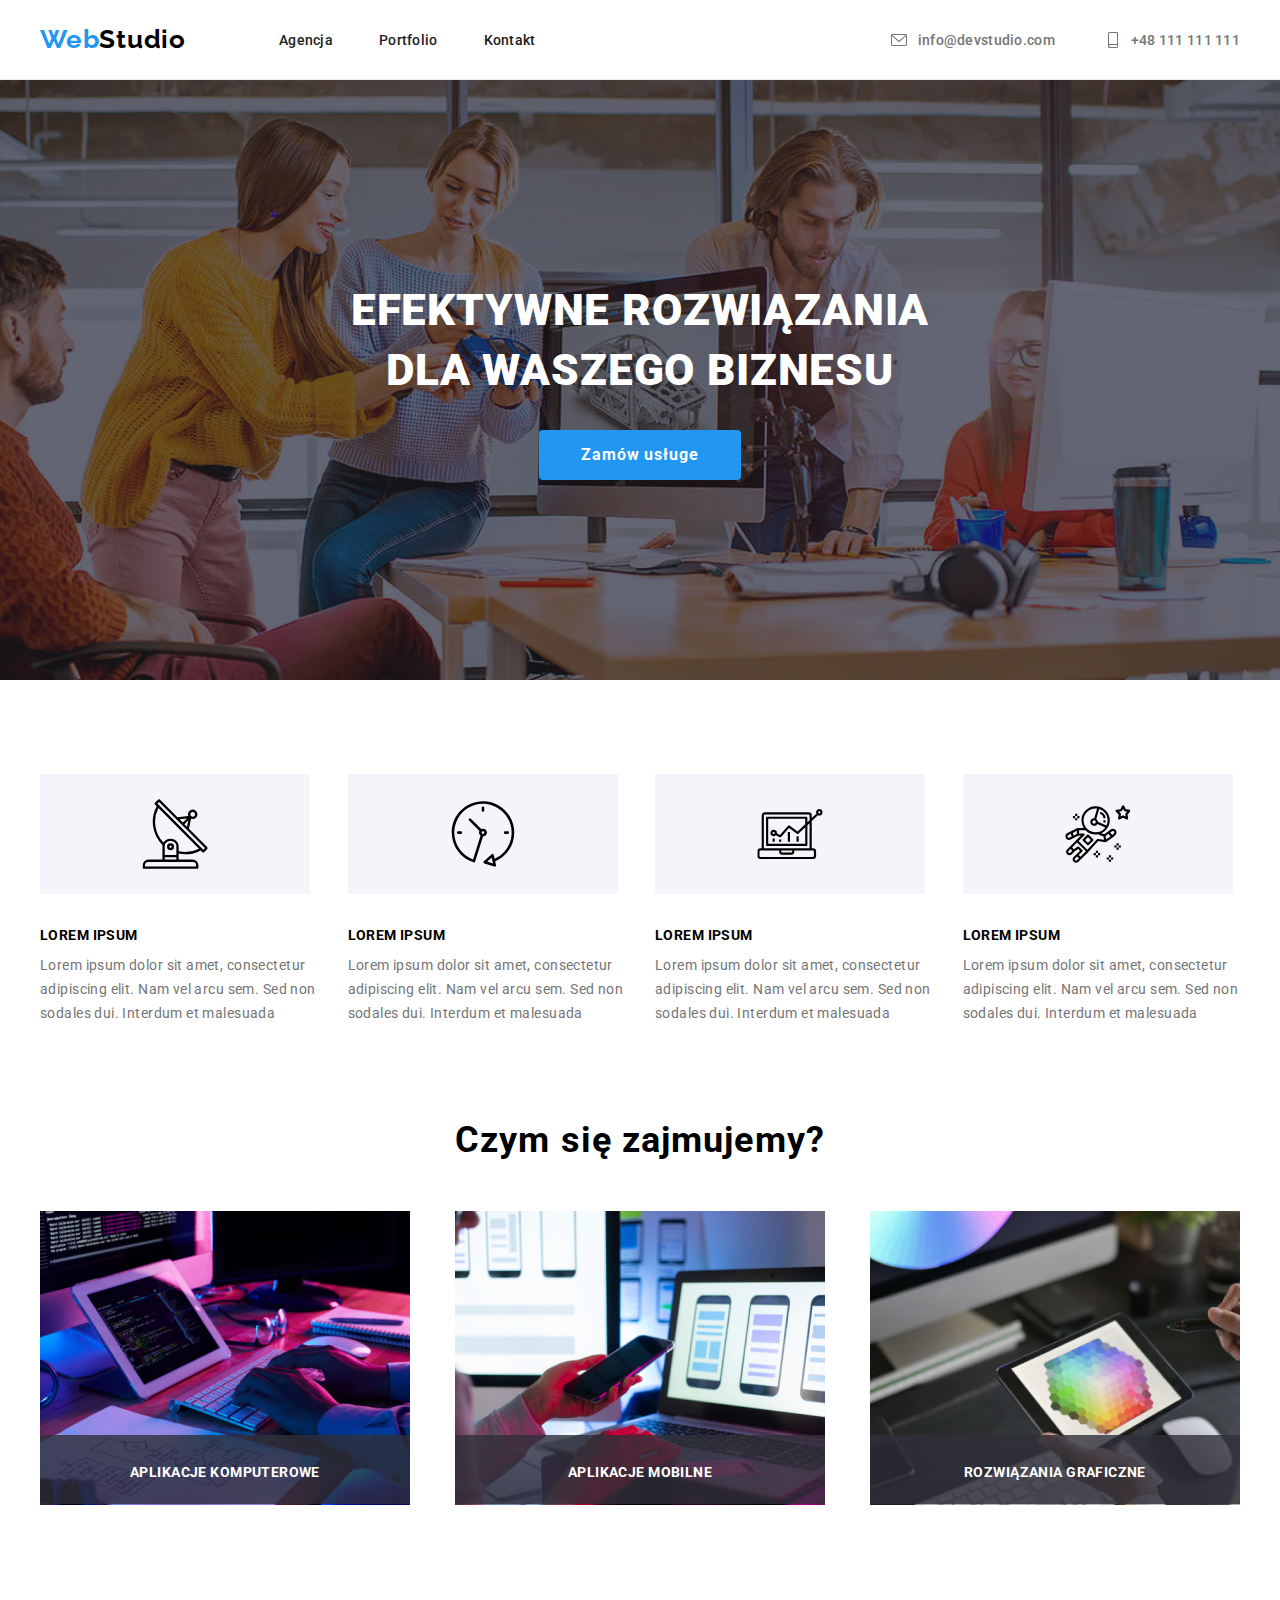
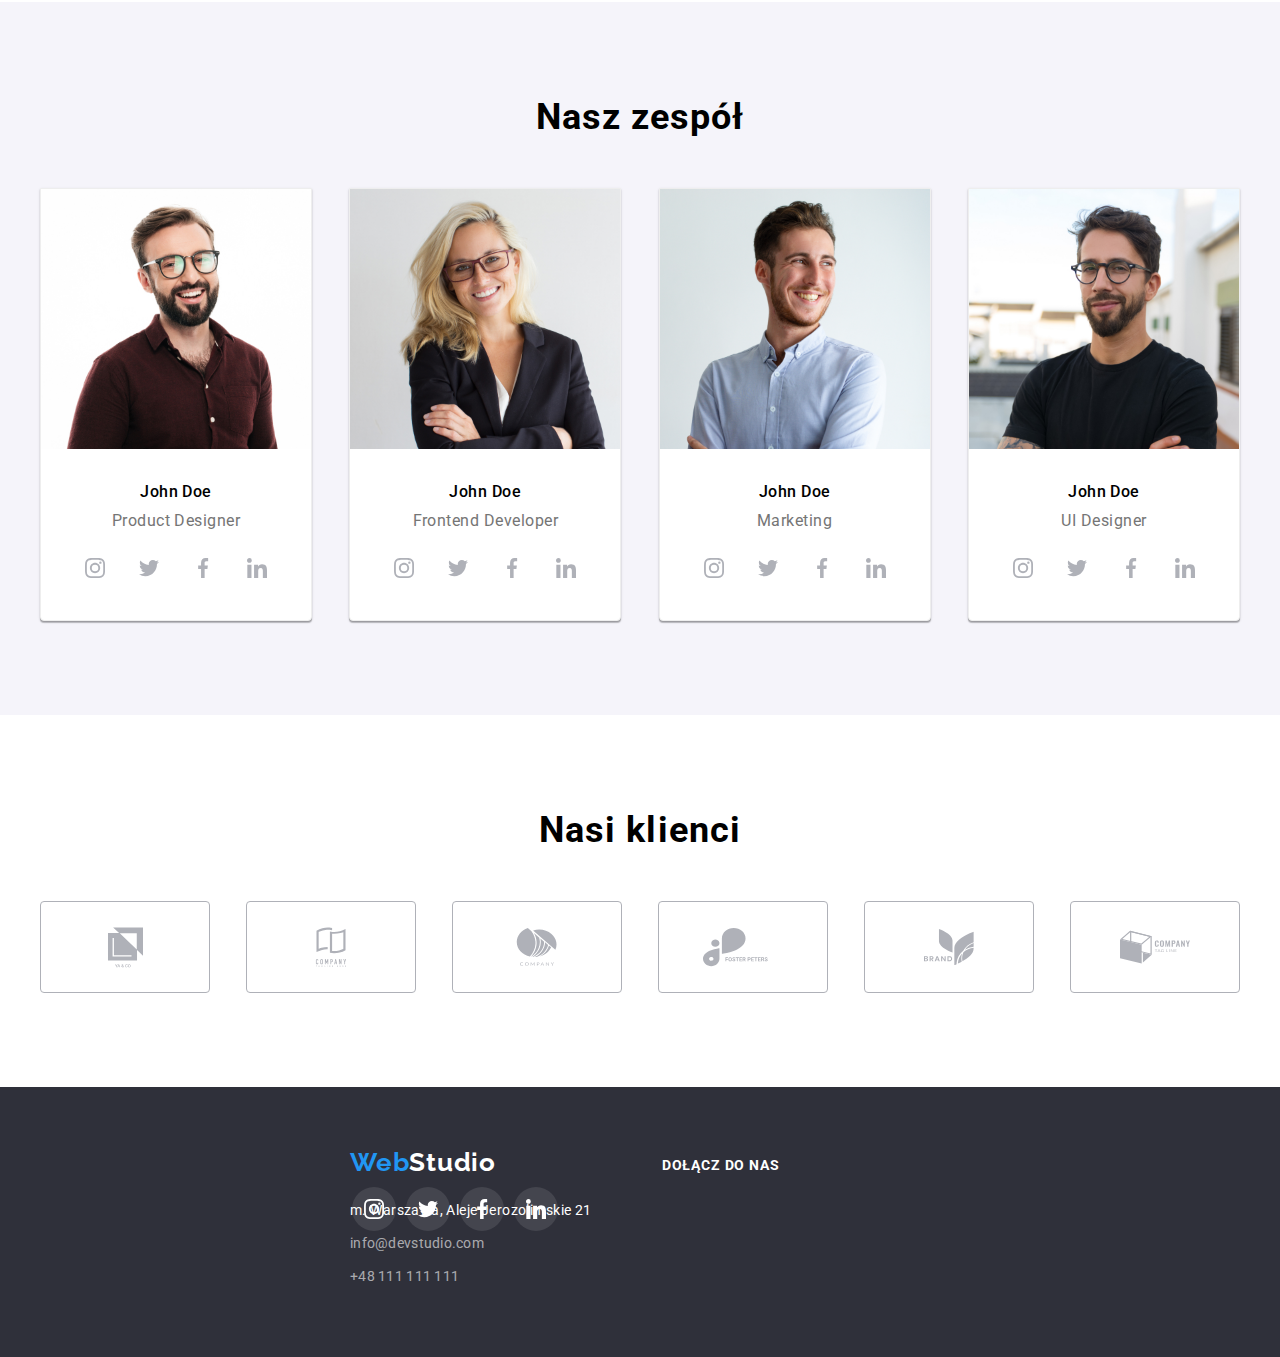
<file: index.html>
<!DOCTYPE html>
<html lang="pl">
  <head>
    <meta charset="UTF-8" />
    <meta http-equiv="X-UA-Compatible" content="IE=edge" />
    <meta name="viewport" content="width=device-width, initial-scale=1.0" />
    <link rel="preconnect" href="https://fonts.googleapis.com" />
    <link rel="preconnect" href="https://fonts.gstatic.com" crossorigin />
    <link
      href="https://fonts.googleapis.com/css2?family=Raleway:wght@700&family=Roboto:wght@400;500;700;900&display=swap"
      rel="stylesheet"
    />
    <link rel="stylesheet" href="css/normalize.css" />
    <link rel="stylesheet" href="css/style.css" />
    <title>WebStudio</title>
  </head>
  <body>
    <header>
      <div class="container header">
        <nav class="header__nav">
          <a href="./index.html" class="header__logo"
            >Web<span class="header__logo--accent">Studio</span>
          </a>
          <ul class="header__menu">
            <li>
              <a class="header__menu-link" href="">Agencja</a>
            </li>
            <li><a class="header__menu-link" href="./portfolio.html">Portfolio</a></li>
            <li><a class="header__menu-link" href="">Kontakt</a></li>
          </ul>
        </nav>
        <ul class="header__contact">
          <li>
            <a class="header__contact--link" href="mailto:info@devstudio.com"
              ><svg width="18" height="16">
                <use href="./images/icons.svg#icon-envelope-3"></use></svg
              >info@devstudio.com</a
            >
          </li>
          <li>
            <a class="header__contact--link" href="tel:+48111111111"
              ><svg width="16" height="20">
                <use href="./images/icons.svg#icon-smartphone-2"></use>
              </svg>
              +48 111 111 111</a
            >
          </li>
        </ul>
      </div>
    </header>
    <main>
      <section class="section slogan">
        <div class="container">
          <h1 class="slogan__text">EFEKTYWNE ROZWIĄZANIA<br />DLA WASZEGO BIZNESU</h1>
          <button type="button" class="slogan__button" data-modal-open>Zamów usługe</button>
        </div>
      </section>
      <section class="section">
        <div class="container">
          <ul class="lorem__list lorem__icons">
            <li>
              <svg class="lorem__icons--box" width="65.32px" height="70px">
                <use href="./images/icons.svg#icon-Group-10"></use>
              </svg>
              <h3>LOREM IPSUM</h3>
              <p class="lorem__table--text">
                Lorem ipsum dolor sit amet, consectetur adipiscing elit. Nam vel arcu sem. Sed non
                sodales dui. Interdum et malesuada
              </p>
            </li>
            <li>
              <svg class="lorem__icons--box" width="65.32px" height="70px">
                <use href="./images/icons.svg#icon-clock-1-2"></use>
              </svg>
              <h3>LOREM IPSUM</h3>
              <p class="lorem__table--text">
                Lorem ipsum dolor sit amet, consectetur adipiscing elit. Nam vel arcu sem. Sed non
                sodales dui. Interdum et malesuada
              </p>
            </li>
            <li>
              <svg class="lorem__icons--box" width="65.32px" height="70px">
                <use href="./images/icons.svg#icon-diagram-1-2"></use>
              </svg>
              <h3>LOREM IPSUM</h3>
              <p class="lorem__table--text">
                Lorem ipsum dolor sit amet, consectetur adipiscing elit. Nam vel arcu sem. Sed non
                sodales dui. Interdum et malesuada
              </p>
            </li>
            <li>
              <svg class="lorem__icons--box" width="65.32px" height="70px">
                <use href="./images/icons.svg#icon-astronaut-1"></use>
              </svg>
              <h3>LOREM IPSUM</h3>
              <p class="lorem__table--text">
                Lorem ipsum dolor sit amet, consectetur adipiscing elit. Nam vel arcu sem. Sed non
                sodales dui. Interdum et malesuada
              </p>
            </li>
          </ul>
        </div>
      </section>
      <section class="section what_we_do">
        <div class="container">
          <h2>Czym się zajmujemy?</h2>
          <ul class="what_we_do__photos">
            <li class="what_we_do__table">
              <img
                src="images/writing-on-tablet.png"
                alt="writing On Tablet"
                width="370"
                height="294"
              />
              <p class="what-we-do__descriptions">APLIKACJE KOMPUTEROWE</p>
            </li>
            <li class="what_we_do__table">
              <img
                src="images/using-talet-and-mobilephone.png"
                alt="using Talet And Mobilephone"
                width="370"
                height="294"
              />
              <p class="what-we-do__descriptions">APLIKACJE MOBILNE</p>
            </li>
            <li class="what_we_do__table">
              <img
                src="images/colours-on-tablet.png"
                alt="colours On Tablet"
                width="370"
                height="294"
              />
              <p class="what-we-do__descriptions">ROZWIĄZANIA GRAFICZNE</p>
            </li>
          </ul>
        </div>
      </section>
      <section class="section our_team">
        <div class="container">
          <h2>Nasz zespół</h2>
          <ul class="our_team__photos">
            <li class="our_team__table">
              <img src="images/worker-1.jpg" alt="worker 1" width="270" height="260" />
              <h3 class="our_team__names">John Doe</h3>
              <p class="our_team__positions">Product Designer</p>
              <ul class="our_team__icons">
                <li class="our_team__icons--box">
                  <svg height="20px" width="20px">
                    <use href="./images/icons.svg#icon-instagram-2-1"></use>
                  </svg>
                </li>
                <li class="our_team__icons--box">
                  <svg height="20px" width="20px">
                    <use href="./images/icons.svg#icon-twitter-1"></use>
                  </svg>
                </li>
                <li class="our_team__icons--box">
                  <svg height="20px" width="20px">
                    <use href="./images/icons.svg#icon-facebook-1-1"></use>
                  </svg>
                </li>
                <li class="our_team__icons--box">
                  <svg height="20px" width="20px">
                    <use href="./images/icons.svg#icon-linkedin-1-1"></use>
                  </svg>
                </li>
              </ul>
            </li>
            <li class="our_team__table">
              <img src="images/worker-2.jpg" alt="worker 2" width="270" height="260" />
              <h3 class="our_team__names">John Doe</h3>
              <p class="our_team__positions">Frontend Developer</p>
              <ul class="our_team__icons">
                <li class="our_team__icons--box">
                  <svg height="20px" width="20px">
                    <use href="./images/icons.svg#icon-instagram-2-1"></use>
                  </svg>
                </li>
                <li class="our_team__icons--box">
                  <svg height="20px" width="20px">
                    <use href="./images/icons.svg#icon-twitter-1"></use>
                  </svg>
                </li>
                <li class="our_team__icons--box">
                  <svg height="20px" width="20px">
                    <use href="./images/icons.svg#icon-facebook-1-1"></use>
                  </svg>
                </li>
                <li class="our_team__icons--box">
                  <svg height="20px" width="20px">
                    <use href="./images/icons.svg#icon-linkedin-1-1"></use>
                  </svg>
                </li>
              </ul>
            </li>
            <li class="our_team__table">
              <img src="images/worker-3.jpg" alt="worker 3" width="270" height="260" />
              <h3 class="our_team__names">John Doe</h3>
              <p class="our_team__positions">Marketing</p>
              <ul class="our_team__icons">
                <li class="our_team__icons--box">
                  <svg height="20px" width="20px">
                    <use href="./images/icons.svg#icon-instagram-2-1"></use>
                  </svg>
                </li>
                <li class="our_team__icons--box">
                  <svg height="20px" width="20px">
                    <use href="./images/icons.svg#icon-twitter-1"></use>
                  </svg>
                </li>
                <li class="our_team__icons--box">
                  <svg height="20px" width="20px">
                    <use href="./images/icons.svg#icon-facebook-1-1"></use>
                  </svg>
                </li>
                <li class="our_team__icons--box">
                  <svg height="20px" width="20px">
                    <use href="./images/icons.svg#icon-linkedin-1-1"></use>
                  </svg>
                </li>
              </ul>
            </li>
            <li class="our_team__table">
              <img src="images/worker-4.jpg" alt="worker 4" width="270" height="260" />
              <h3 class="our_team__names">John Doe</h3>
              <p class="our_team__positions">UI Designer</p>
              <ul class="our_team__icons">
                <li class="our_team__icons--box">
                  <svg height="20px" width="20px">
                    <use href="./images/icons.svg#icon-instagram-2-1"></use>
                  </svg>
                </li>
                <li class="our_team__icons--box">
                  <svg height="20px" width="20px">
                    <use href="./images/icons.svg#icon-twitter-1"></use>
                  </svg>
                </li>
                <li class="our_team__icons--box">
                  <svg height="20px" width="20px">
                    <use href="./images/icons.svg#icon-facebook-1-1"></use>
                  </svg>
                </li>
                <li class="our_team__icons--box">
                  <svg height="20px" width="20px">
                    <use href="./images/icons.svg#icon-linkedin-1-1"></use>
                  </svg>
                </li>
              </ul>
            </li>
          </ul>
        </div>
      </section>
      <section class="section">
        <div class="container">
          <h2>Nasi klienci</h2>
          <ul class="our_clients">
            <li class="our_clients__icons">
              <svg height="46.7px" width="41px">
                <use href="./images/icons.svg#icon-group-11"></use>
              </svg>
            </li>
            <li class="our_clients__icons">
              <svg height="52px" width="40px">
                <use href="./images/icons.svg#icon-group-12"></use>
              </svg>
            </li>
            <li class="our_clients__icons">
              <svg height="41.18px" width="43.46px">
                <use href="./images/icons.svg#icon-group-13"></use>
              </svg>
            </li>
            <li class="our_clients__icons">
              <svg height="80" width="120">
                <use href="./images/icons.svg#icon-group-14"></use>
              </svg>
            </li>
            <li class="our_clients__icons">
              <svg height="50" width="80">
                <use href="./images/icons.svg#icon-group-15"></use>
              </svg>
            </li>
            <li class="our_clients__icons">
              <svg height="70" width="110">
                <use href="./images/icons.svg#icon-group-16"></use>
              </svg>
            </li>
          </ul>
        </div>
      </section>
    </main>
    <footer>
      <div class="footer">
        <a href="./index.html" class="footer__logo"
          >Web<span class="footer__logo--accent">Studio</span>
        </a>
        <ul>
          <li>
            <address class="footer__adress">
              <ul>
                <li class="footer__adress--adress">m. Warszawa, Aleje Jerozolimskie 21</li>
                <li>
                  <a class="footer__adress--contact" href="mailto:info@devstudio.com">
                    info@devstudio.com
                  </a>
                </li>
                <li>
                  <a class="footer__adress--contact" href="tel:+48111111111">+48 111 111 111</a>
                </li>
              </ul>
            </address>
          </li>
        </ul>
      </div>
      <h4 class="footer__table--join-us">DOŁĄCZ DO NAS</h4>
      <div class="container join_us">
        <ul class="footer__table--icons">
          <li class="footer__table--icon-box">
            <svg height="20px" width="20px">
              <use href="./images/icons.svg#icon-instagram-2-1"></use>
            </svg>
          </li>
          <li class="footer__table--icon-box">
            <svg height="20px" width="20px">
              <use href="./images/icons.svg#icon-twitter-1"></use>
            </svg>
          </li>
          <li class="footer__table--icon-box">
            <svg height="20px" width="20px">
              <use href="./images/icons.svg#icon-facebook-1-1"></use>
            </svg>
          </li>
          <li class="footer__table--icon-box">
            <svg height="20px" width="20px">
              <use href="./images/icons.svg#icon-linkedin-1-1"></use>
            </svg>
          </li>
        </ul>
      </div>
    </footer>
    <div class="backdrop is-hidden" data-modal>
      <div class="modal">
        <button type="button" class="close-btn" data-modal-close>X</button>
      </div>
    </div>
    <script src="./js/modal.js"></script>
  </body>
</html>
</file>
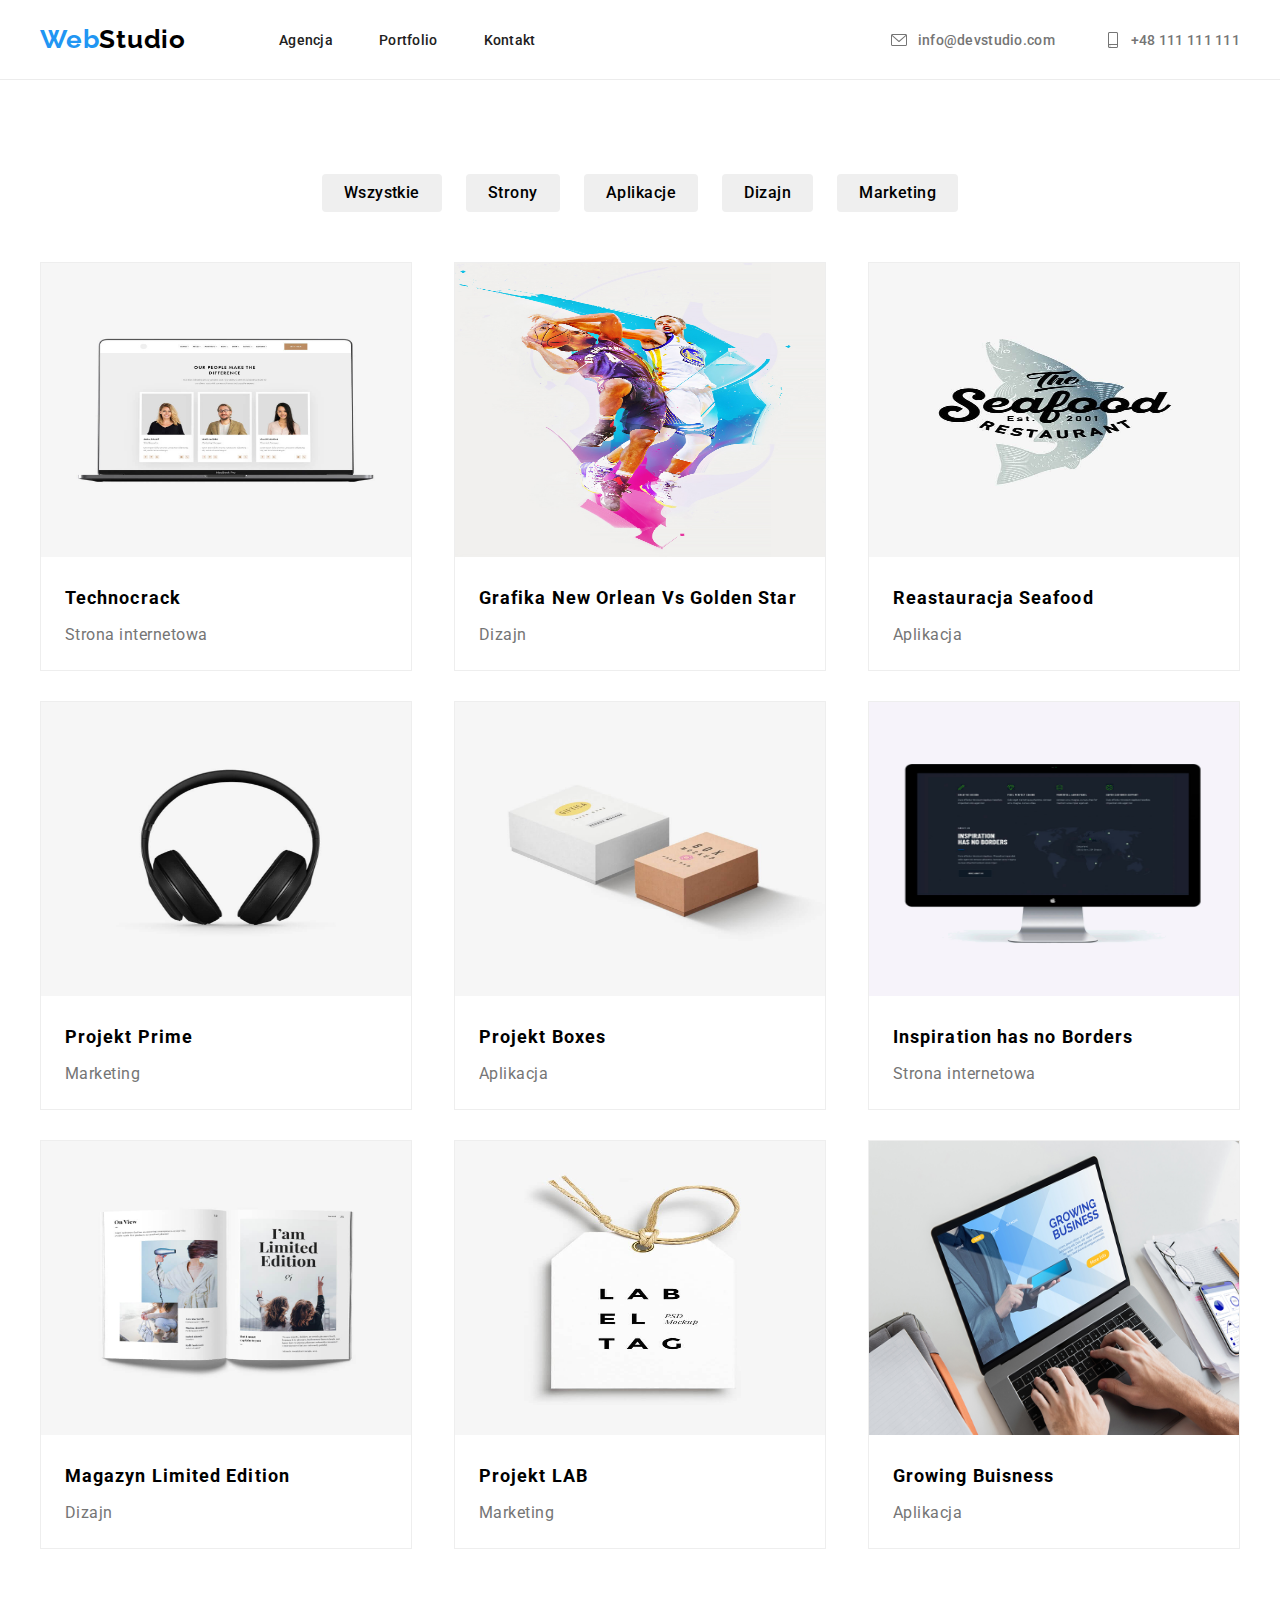
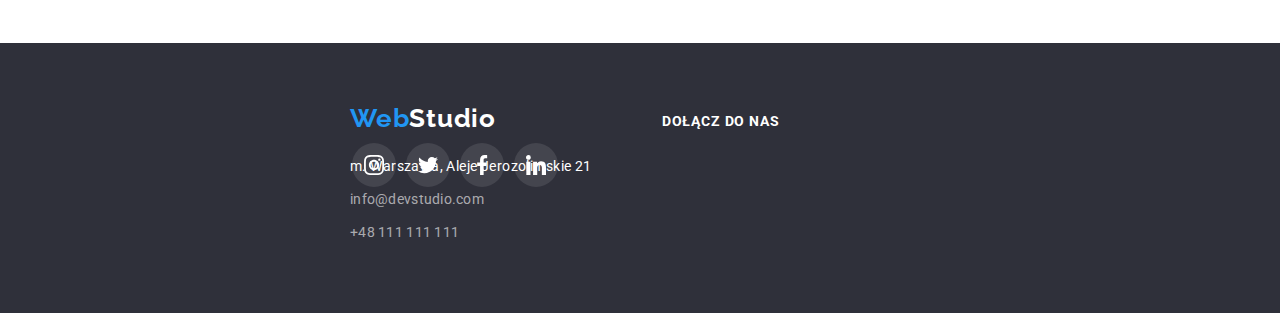
<file: portfolio.html>
<!DOCTYPE html>
<html lang="pl">
  <head>
    <meta charset="UTF-8" />
    <meta http-equiv="X-UA-Compatible" content="IE=edge" />
    <meta name="viewport" content="width=device-width, initial-scale=1.0" />
    <link rel="preconnect" href="https://fonts.googleapis.com" />
    <link rel="preconnect" href="https://fonts.gstatic.com" crossorigin />
    <link
      href="https://fonts.googleapis.com/css2?family=Raleway:wght@700&family=Roboto:wght@400;500;700;900&display=swap"
      rel="stylesheet"
    />
    <link rel="stylesheet" href="css/normalize.css" />
    <link rel="stylesheet" href="css/style.css" />
    <title>WebStudio</title>
  </head>
  <body>
    <header>
      <div class="container header">
        <nav class="header__nav">
          <a href="./index.html" class="header__logo"
            >Web<span class="header__logo--accent">Studio</span>
          </a>
          <ul class="header__menu">
            <li>
              <a class="header__menu-link" href="">Agencja</a>
            </li>
            <li><a class="header__menu-link" href="./portfolio.html">Portfolio</a></li>
            <li><a class="header__menu-link" href="">Kontakt</a></li>
          </ul>
        </nav>
        <ul class="header__contact">
          <li>
            <a class="header__contact--link" href="mailto:info@devstudio.com"
              ><svg width="18" height="16">
                <use href="./images/icons.svg#icon-envelope-3"></use></svg
              >info@devstudio.com</a
            >
          </li>
          <li>
            <a class="header__contact--link" href="tel:+48111111111"
              ><svg width="16" height="20">
                <use href="./images/icons.svg#icon-smartphone-2"></use>
              </svg>
              +48 111 111 111</a
            >
          </li>
        </ul>
      </div>
    </header>
    <main>
      <section class="section">
        <div class="container">
          <ul class="bookmarks__buttons">
            <li><button class="bookmarks__buttons--button">Wszystkie</button></li>
            <li><button class="bookmarks__buttons--button">Strony</button></li>
            <li><button class="bookmarks__buttons--button">Aplikacje</button></li>
            <li><button class="bookmarks__buttons--button">Dizajn</button></li>
            <li><button class="bookmarks__buttons--button">Marketing</button></li>
          </ul>
          <ul class="tiles__table">
            <li class="tiles__table--frame">
              <div class="tiles__table--div">
                <img
                  src="images/page-on-laptop.jpg"
                  alt="page On Laptop"
                  width="370"
                  height="294"
                />
                <p class="tiles__table--hidden">
                  Technocrack jest popularną platformą wykorzystywaną do rozpowszechniania
                  koronawirusa. Firmy wykorzystują tę platformę do celów szpiegowskich i ataków na
                  niezabezpieczone serwery konkurencji
                </p>
              </div>
              <h4 class="tiles__table--category">Technocrack</h4>
              <p class="tiles__table--subscription">Strona internetowa</p>
            </li>
            <li class="tiles__table--frame">
              <div class="tiles__table--div">
                <img src="images/basketballers.jpg" alt="basketballers" width="370" height="294" />
                <p class="tiles__table--hidden">
                  Technocrack jest popularną platformą wykorzystywaną do rozpowszechniania
                  koronawirusa. Firmy wykorzystują tę platformę do celów szpiegowskich i ataków na
                  niezabezpieczone serwery konkurencji
                </p>
              </div>
              <h4 class="tiles__table--category">Grafika New Orlean Vs Golden Star</h4>
              <p class="tiles__table--subscription">Dizajn</p>
            </li>
            <li class="tiles__table--frame">
              <div class="tiles__table--div">
                <img
                  src="images/reustarants-logo.jpg"
                  alt="reustarants Logo"
                  width="370"
                  height="294"
                />
                <p class="tiles__table--hidden">
                  Technocrack jest popularną platformą wykorzystywaną do rozpowszechniania
                  koronawirusa. Firmy wykorzystują tę platformę do celów szpiegowskich i ataków na
                  niezabezpieczone serwery konkurencji
                </p>
              </div>
              <h4 class="tiles__table--category">Reastauracja Seafood</h4>
              <p class="tiles__table--subscription">Aplikacja</p>
            </li>
            <li class="tiles__table--frame">
              <div class="tiles__table--div">
                <img src="images/headphones.jpg" alt="headphones" width="370" height="294" />
                <p class="tiles__table--hidden">
                  Technocrack jest popularną platformą wykorzystywaną do rozpowszechniania
                  koronawirusa. Firmy wykorzystują tę platformę do celów szpiegowskich i ataków na
                  niezabezpieczone serwery konkurencji
                </p>
              </div>
              <h4 class="tiles__table--category">Projekt Prime</h4>
              <p class="tiles__table--subscription">Marketing</p>
            </li>
            <li class="tiles__table--frame">
              <div class="tiles__table--div">
                <img src="images/boxes.jpg" alt="boxes" width="370" height="294" />
                <p class="tiles__table--hidden">
                  Technocrack jest popularną platformą wykorzystywaną do rozpowszechniania
                  koronawirusa. Firmy wykorzystują tę platformę do celów szpiegowskich i ataków na
                  niezabezpieczone serwery konkurencji
                </p>
              </div>
              <h4 class="tiles__table--category">Projekt Boxes</h4>
              <p class="tiles__table--subscription">Aplikacja</p>
            </li>
            <li class="tiles__table--frame">
              <div class="tiles__table--div">
                <img src="images/dark-display.jpg" alt="dark Display" width="370" height="294" />
                <p class="tiles__table--hidden">
                  Technocrack jest popularną platformą wykorzystywaną do rozpowszechniania
                  koronawirusa. Firmy wykorzystują tę platformę do celów szpiegowskich i ataków na
                  niezabezpieczone serwery konkurencji
                </p>
              </div>
              <h4 class="tiles__table--category">Inspiration has no Borders</h4>
              <p class="tiles__table--subscription">Strona internetowa</p>
            </li>
            <li class="tiles__table--frame">
              <div class="tiles__table--div">
                <img src="images/newspaper.jpg" alt="newspaper" width="370" height="294" />
                <p class="tiles__table--hidden">
                  Technocrack jest popularną platformą wykorzystywaną do rozpowszechniania
                  koronawirusa. Firmy wykorzystują tę platformę do celów szpiegowskich i ataków na
                  niezabezpieczone serwery konkurencji
                </p>
              </div>
              <h4 class="tiles__table--category">Magazyn Limited Edition</h4>
              <p class="tiles__table--subscription">Dizajn</p>
            </li>
            <li class="tiles__table--frame">
              <div class="tiles__table--div">
                <img src="images/tag.jpg" alt="tag" width="370" height="294" />
                <p class="tiles__table--hidden">
                  Technocrack jest popularną platformą wykorzystywaną do rozpowszechniania
                  koronawirusa. Firmy wykorzystują tę platformę do celów szpiegowskich i ataków na
                  niezabezpieczone serwery konkurencji
                </p>
              </div>
              <h4 class="tiles__table--category">Projekt LAB</h4>
              <p class="tiles__table--subscription">Marketing</p>
            </li>
            <li class="tiles__table--frame">
              <div class="tiles__table--div">
                <img
                  src="images/writing-on-laptop.jpg"
                  alt="writing On Laptop"
                  width="370"
                  height="294"
                />
                <p class="tiles__table--hidden">
                  Technocrack jest popularną platformą wykorzystywaną do rozpowszechniania
                  koronawirusa. Firmy wykorzystują tę platformę do celów szpiegowskich i ataków na
                  niezabezpieczone serwery konkurencji
                </p>
              </div>
              <h4 class="tiles__table--category">Growing Buisness</h4>
              <p class="tiles__table--subscription">Aplikacja</p>
            </li>
          </ul>
        </div>
      </section>
    </main>
    <footer>
      <div class="footer">
        <a href="./index.html" class="footer__logo"
          >Web<span class="footer__logo--accent">Studio</span>
        </a>
        <ul>
          <li>
            <address class="footer__adress">
              <ul>
                <li class="footer__adress--adress">m. Warszawa, Aleje Jerozolimskie 21</li>
                <li>
                  <a class="footer__adress--contact" href="mailto:info@devstudio.com">
                    info@devstudio.com
                  </a>
                </li>
                <li>
                  <a class="footer__adress--contact" href="tel:+48111111111">+48 111 111 111</a>
                </li>
              </ul>
            </address>
          </li>
        </ul>
      </div>
      <h4 class="footer__table--join-us">DOŁĄCZ DO NAS</h4>
      <div class="container join_us">
        <ul class="footer__table--icons">
          <li class="footer__table--icon-box">
            <svg height="20px" width="20px">
              <use href="./images/icons.svg#icon-instagram-2-1"></use>
            </svg>
          </li>
          <li class="footer__table--icon-box">
            <svg height="20px" width="20px">
              <use href="./images/icons.svg#icon-twitter-1"></use>
            </svg>
          </li>
          <li class="footer__table--icon-box">
            <svg height="20px" width="20px">
              <use href="./images/icons.svg#icon-facebook-1-1"></use>
            </svg>
          </li>
          <li class="footer__table--icon-box">
            <svg height="20px" width="20px">
              <use href="./images/icons.svg#icon-linkedin-1-1"></use>
            </svg>
          </li>
        </ul>
      </div>
    </footer>
    <script src="./js/modal.js"></script>
  </body>
</html>
</file>
<file: css/style.css>
:root {
  --header-bg-color: #ffffff;
  --footer-bg-color: #2f303a;
  --blue-hover: #2196f3;
  --roboto-font: Roboto;
  --raleway-font: Raleway;
  --grey-color: #757575;
}
* {
  margin: 0;
  padding: 0;
}
ul {
  list-style: none;
}
a {
  text-decoration: none;
}
footer {
  display: flex;
}
body {
  font-family: var(--roboto-font);
  font-size: 14px;
  font-weight: 400;
  line-height: 16px;
  letter-spacing: 0.02em;
}
header {
  border-bottom: 1px solid #ececec;
}
footer {
  background-color: var(--footer-bg-color);
}
h2 {
  font-size: 36px;
  font-weight: 700;
  line-height: 42px;
  letter-spacing: 0.03em;
  text-align: center;
  padding-bottom: 50px;
}
h3 {
  font-size: 14px;
  font-weight: 700;
  line-height: 16px;
  letter-spacing: 0.03em;
  padding-bottom: 10px;
}
h4 {
  font-size: 18px;
  font-weight: 700;
  line-height: 36px;
  letter-spacing: 0.06em;
}
p {
  font-size: 16px;
  font-weight: 400;
  line-height: 30px;
  letter-spacing: 0.03em;
}
.container {
  max-width: 1200px;
  margin: 0 auto;
}
.section {
  padding: 94px 0;
}
.header {
  display: flex;
  justify-content: space-between;
  background-color: var(--header-bg-color);
  font-weight: 500;
  padding: 24px 0;
}
.header__nav,
.header__menu,
.header__contact {
  display: flex;
  align-items: center;
}
.header__logo {
  font-family: var(--raleway-font);
  font-size: 26px;
  font-weight: 700;
  line-height: 31px;
  letter-spacing: 0.03em;
  color: var(--blue-hover);
}
.header__logo--accent {
  color: #000;
}
.header__menu {
  margin-left: 93px;
  column-gap: 46px;
}
.header__menu-link {
  color: #212121;
}
.header__menu-link:hover,
.footer__adress--contact:hover {
  color: var(--blue-hover);
  transition-duration: 250ms;
  transition-property: color;
}
/* .header__menu-link:hover::after {
content: "eeeee";
position:absolute; 
bottom: 30px;
left: 5%;
width: 90%;  
border-bottom: solid;
border-radius: 2px;
color: #2196f3;
opacity: 0;
} */
.header__contact {
  column-gap: 50px;
  fill: var(--grey-color);
}
.header__contact--link {
  color: var(--grey-color);
  align-items: center;
  display: flex;
  column-gap: 10px;
}
.header__contact--link:hover,
.header__contact--link:focus {
  color: var(--blue-hover);
  fill: var(--blue-hover);
  transition-duration: 250ms;
  transition-property: color, fill;
}
.slogan {
  background: linear-gradient(rgba(47, 48, 58, 0.4), rgba(47, 48, 58, 0.4)),
    url(../images/people-in-work.jpg);
  background-size: cover;
  margin: 0 auto;
  color: white;
  letter-spacing: 0.06em;
  text-align: center;
  padding: 200px 0;
  background-size: 1600px;
  background-repeat: no-repeat;
  background-position: center;
}
.slogan__text {
  font-size: 44px;
  font-weight: 900;
  line-height: 60px;
  margin-bottom: 30px;
}
.slogan__button {
  background-color: var(--blue-hover);
  border-color: var(--blue-hover);
  color: white;
  font-size: 16px;
  line-height: 30px;
  letter-spacing: 0.06em;
  border-radius: 4px;
  cursor: pointer;
  border: none;
  padding: 10px 42px;
  font-weight: 700;
}
.lorem__icons {
  display: flex;
  justify-content: space-between;
  column-gap: 30px;
}
.lorem__icons--box {
  width: 270px;
  height: 120px;
  background-color: rgba(245, 244, 250, 1);
  margin-bottom: 30px;
  padding: 25px 102.34px;
}
.lorem__list {
  display: flex;
  justify-content: space-between;
  column-gap: 30px;
}
.lorem__table--text {
  font-size: 14px;
  font-weight: 400;
  line-height: 24px;
  letter-spacing: 0.03em;
  color: var(--grey-color);
}
.what_we_do {
  padding-top: 0;
}
.what_we_do__photos,
.our_team__photos {
  display: flex;
  justify-content: space-between;
  column-gap: 30px;
}
.what_we_do__table {
  position: relative;
}
.what-we-do__descriptions {
  background-color: rgba(47, 48, 58, 0.8);
  font-family: var(--roboto-font);
  font-weight: 700;
  font-size: 14px;
  color: rgba(255, 255, 255, 1);
  position: absolute;
  inset: 224px 0 4px 0;
  display: flex;
  justify-content: center;
  text-align: center;
  padding-top: 22px;
  z-index: 1;
}
.our_team {
  background-color: #f5f4fa;
}
.our_team__table {
  border: 1px solid #eee;
  background-color: #fff;
  box-shadow: 0px 1px 3px rgba(0, 0, 0, 0.12), 0px 1px 1px rgba(0, 0, 0, 0.14),
    0px 2px 1px rgba(0, 0, 0, 0.2);
  border-radius: 0px 0px 4px 4px;
  text-align: center;
}
.our_team__names {
  font-size: 16px;
  font-weight: 500;
  line-height: 19px;
  letter-spacing: 0.03em;
  padding-top: 30px;
  padding-bottom: 10px;
}
.our_team__positions {
  font-size: 16px;
  font-weight: 400;
  line-height: 19px;
  letter-spacing: 0.03em;
  padding-bottom: 16px;
  color: var(--grey-color);
}
.our_team__icons,
.footer__table--icons {
  display: flex;
  justify-content: center;
  fill: rgba(175, 177, 184, 1);
  column-gap: 10px;
  padding-bottom: 30px;
}
.our_team__icons--box,
.footer__table--icon-box {
  width: 44px;
  height: 44px;
  border-radius: 50%;
  display: flex;
  justify-content: center;
  align-items: center;
}
.our_team__icons--box:hover,
.footer__table--icon-box:hover {
  background-color: var(--blue-hover);
  cursor: pointer;
  fill: #ffffff;
  transition-duration: 250ms;
  transition-property: background-color, fill;
}
.our_clients {
  display: flex;
  justify-content: space-between;
  column-gap: 30px;
  fill: rgba(175, 177, 184, 1);
}
.our_clients__icons:hover {
  border-color: var(--blue-hover);
  fill: var(--blue-hover);
  cursor: pointer;
  transition-duration: 250ms;
  transition-property: border-color, fill;
}
.our_clients__icons {
  width: 170px;
  height: 92px;
  border: 1px solid rgba(175, 177, 184, 1);
  border-radius: 4px;
  display: flex;
  justify-content: center;
  align-items: center;
}
.footer {
  padding: 60px 0 60px 350px;
  /* justify-content: left; */
  /* display: flex; */
}
.footer__logo {
  display: inline-block;
  font-family: var(--raleway-font);
  color: var(--blue-hover);
  font-size: 26px;
  font-weight: 700;
  line-height: 31px;
  letter-spacing: 0.03em;
  margin-bottom: 20px;
}
.footer__logo--accent {
  color: #fff;
}
.footer__adress {
  font-style: normal;
}
.footer__adress .footer__adress--adress {
  font-size: 14px;
  line-height: 24px;
  letter-spacing: 0.03em;
  color: #fff;
  margin-bottom: 9px;
}
.footer__adress--contact {
  display: inline-block;
  color: #ffffff99;
  line-height: 24px;
  margin-bottom: 9px;
}
.join_us {
  padding-top: 60px;
  position: relative;
}
.footer__table--join-us {
  font-family: Roboto;
  font-weight: 700;
  font-size: 14px;
  color: #ffffff;
  padding-top: 60px;
  padding-left: 70px;
}
.footer__table--icons {
  margin-top: 40px;
  /* margin-left: -1150px; */
  /* margin-right: 1150px; */
  position: relative;
  right: 575px;
}
.footer__table--icon-box {
  background-color: rgba(255, 255, 255, 0.1);
  fill: #ffffff;
}
/* porfolio */
.bookmarks__buttons {
  display: flex;
  justify-content: center;
  column-gap: 8px;
}
.bookmarks__buttons--button {
  font-size: 16px;
  font-weight: 500;
  line-height: 26px;
  letter-spacing: 0.03em;
  cursor: pointer;
  border: none;
  border-radius: 4px;
  padding: 6px 22px;
  margin-inline: 8px;
}
.bookmarks__buttons--button:hover {
  background-color: var(--blue-hover);
  color: #ffffff;
  box-shadow: 0px 3px 1px rgba(0, 0, 0, 0.1), 0px 1px 2px rgba(0, 0, 0, 0.08),
    0px 2px 2px rgba(0, 0, 0, 0.12);
  transition-duration: 250ms;
  transition-property: background-color, color, box-shadow;
}
.tiles__table {
  display: flex;
  justify-content: space-between;
  flex-wrap: wrap;
  gap: 30px;
  margin-top: 50px;
}
.tiles__table--frame {
  border: 1px solid #eeeeee;
}
.tiles__table--frame:hover {
  cursor: pointer;
  box-shadow: 0px 1px 1px rgba(0, 0, 0, 0.12), 0px 4px 4px rgba(0, 0, 0, 0.06),
    1px 4px 6px rgba(0, 0, 0, 0.16);
  transition-duration: 250ms;
  transition-property: box-shadow;
}
.tiles__table--div {
  position: relative;
  overflow: hidden;
}
.tiles__table--hidden {
  background-color: rgba(33, 150, 243, 0.9);
  width: 100%;
  height: 100%;
  color: rgba(255, 255, 255, 1);
  font-family: var(--roboto-font);
  font-weight: 400;
  font-size: 18px;
  line-height: 28px;
  position: absolute;
  bottom: -100%;
  transition: 250ms;
  padding: 49px 45px 49px 24px;
}
.tiles__table--frame:hover .tiles__table--hidden {
  bottom: 0px;
}
.tiles__table--category {
  padding: 20px 24px 2px 24px;
}
.tiles__table--subscription {
  padding: 2px 24px 20px 24px;
  color: var(--grey-color);
}
.backdrop {
  position: fixed;
  left: 0;
  top: 0;
  width: 100%;
  height: 100%;
  background-color: rgba(0, 0, 0, 0.2);
}
.modal {
  position: absolute;
  top: 50%;
  left: 50%;
  transform: translate(-50%, -50%);
  width: 528px;
  height: 581px;
  background-color: #ffffff;
}
.close-btn {
  position: absolute;
  top: 8px;
  right: 8px;
  width: 30px;
  height: 30px;
  background-color: rgba(255, 255, 255, 1);
  border: 1px solid rgba(0, 0, 0, 0.1);
  border-radius: 50%;
  cursor: pointer;
}
.is-hidden {
  opacity: 0;
  visibility: hidden;
  pointer-events: none;
}
</file>
